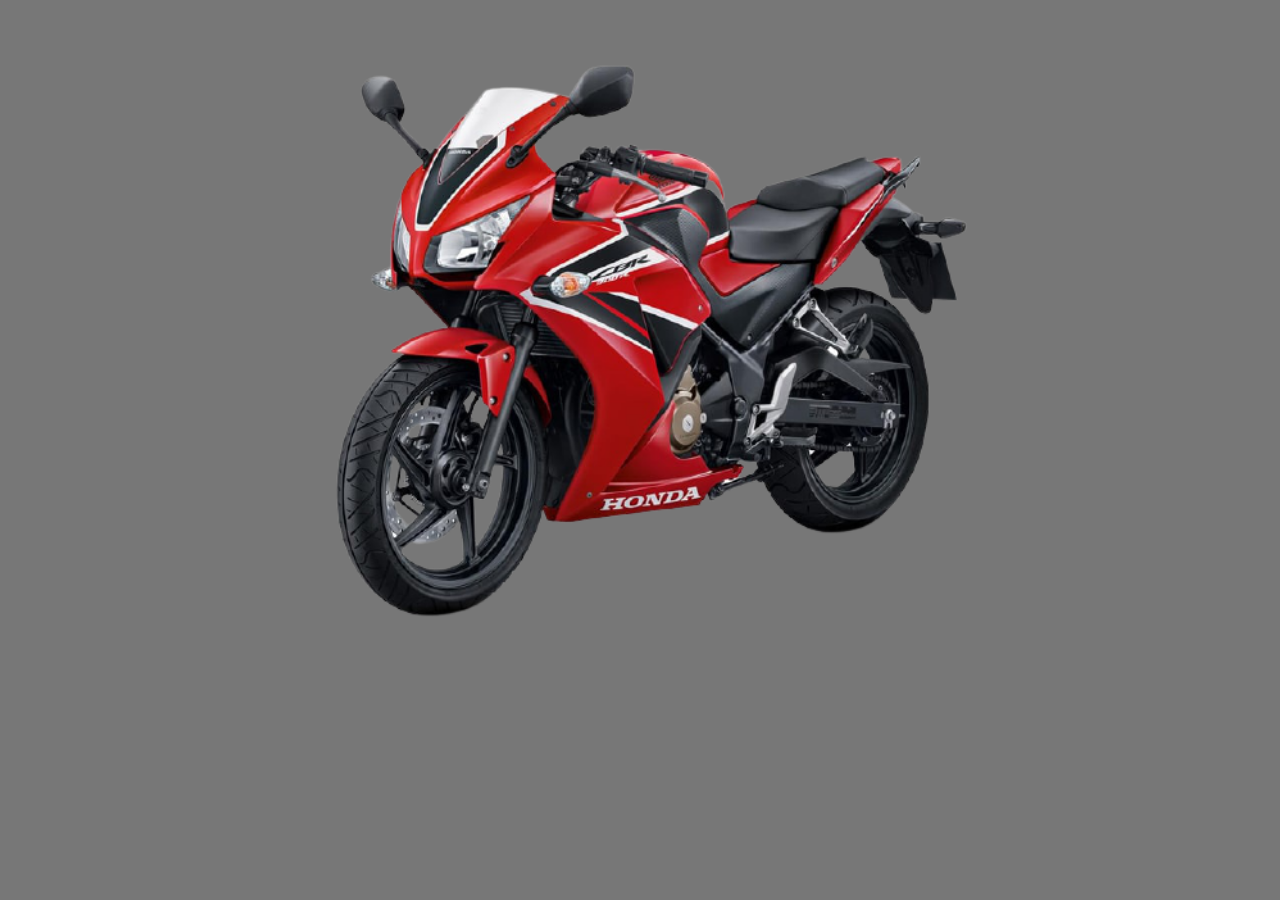
<file: purchase.html>
<!DOCTYPE html>
<html lang="en">
<head>
    <meta charset="UTF-8">
    <meta http-equiv="X-UA-Compatible" content="IE=edge">
    <meta name="viewport" content="width=device-width, initial-scale=1.0">
    <title>purchase</title>
    <link rel="stylesheet" href="css/style.css">
    <style>
        body{
            background: #777; 
        }
    </style>
    <style>
        .purchase{
            width:  700px;
            margin: auto;
            margin-top: 50px;        
        }
        .purchase img{
            width: 100%;
        }
    </style>
</head>
<body>
    <div class="purchase">
        <img src="images/header-bike.png" alt="">
    </div>
</body>
</html>
</file>
<file: css/style.css>
/* =============common style=============== */
@import url('https://fonts.googleapis.com/css2?family=Oswald:wght@200;300;400;500;600;700&display=swap');

body{
    font-family: oswald;
    font-family: 'Lato',sans-serif;
    margin: 0;
    padding: 0;
}
.container{
    width: 1060px;
    margin: auto;
}
.topbar{
    margin-bottom: 50px;
    margin-top: 50px;
 
}
.content{
    background: #264653;
}
/*============ menubar =================*/
.menu{
    padding: 0;
    margin-top: 30px;  
}
.menu li{
    display: inline;
}
.menu li a{
    padding: 15px 20px;
    color: #fffff4;
    text-decoration: none;  
}

.menubar{
    display: flex;
    width: 650px; 
    margin-left: 750px;
}
.head-button{

    background: #e76f51;
    margin-left: 50px;
	border-radius: 5px;
	text-decoration: none;
    color: #fffff4;
	text-transform: capitalize;
    padding: 10px 15px;
}
/* ================menubar end================= */
.button{
    margin-top: 0px 20pxpx;
    background: #e76f51;
	border-radius: 5px;
	text-decoration: none;
	text-transform: capitalize;
    padding: 15px 50px;
    color: #fffff4;
}
span{
   color: #e76f51; 
    
}

.banner{
    width: 500px;
    margin-top: 60px;
    margin-right: 40px;
}
.banner h1{
    font-size: 3em;
    line-height: 0;
   margin-bottom: 50px;
}
.top-banner{
    width: 600px;
}
.top-banner img{
    width: 100%;
   margin-bottom: 50px;
   margin-left: 50px;
}
.banners{
    margin-top: 80px;
    display: flex;
    color:#fffff4 ;
    justify-content: center; 
}
.banner p{
    line-height: 25px;
   margin-bottom: 40px;
}
/* =======================header end============= */
/* ==============best-bike=================== */

.border{
    border-bottom: 3px solid #e76f51;
    width: 60px;
    margin: auto;
    margin-top: -12px;
}
.head-light{
   text-align: center;
   margin-top: 150px;
}
.head-light p{
   margin-top: -30px;
}
.head-light h1{
    font-size: 3em;
}

.bike{
    width: 300px;
    margin-left: 20px;
    padding: 20px;
}
.bike img{
    width: 100%;
    padding: 20px;
}
/* ===============latest-news======================= */
.head-title{
    display: grid;
    grid-template-columns: 1fr 1fr 1fr;
    margin-top: 150px;
}

.title{
    padding: 20px;
    width: 330px;
    box-shadow: 0px 1px 5px #cecece;
    border-radius: 10px;
    padding-bottom: 40px;
    margin-right: 20px;
}
.title p{
    line-height: 30px;
    margin-bottom: 50px;
}
.title h1{
    font-size: 26px;
}
.title img{
    width: 100%;
}
.button1{
    background: #e76f51;
    text-decoration: none;
    color: #fffff4;
    padding: 20px 40px;
    border-radius: 10px;
}
.button2{
    width: 50px;
    text-decoration: none;
    color: #fffff4;
    padding: 20px 40px;
    border: 2px solid #e76f51;
    border-radius: 10px;
}
/* ===================happy clients=========== */
.bike1{
    width: 320px;
    border: 2px solid #cecece;
    border-radius: 5px;
    text-align: center;
    padding: 20px;
    margin-left: 20px;
}
.bike1 p{
   line-height: 30px;
}
.logo{
    width: 150px;
    margin: 0 auto;
}
.logo img{
    width: 100%;
}
.logo1{
    width: 150px;
    height: 150px;
    margin: 0 auto;
    border-radius: 100%;
}

.logo1 img{
    width: 100%;
    height: 100%;
    border-radius: 100%;
}
.clients{
    color: blue;
}
.clients1{
    background: rgb(80, 178, 235);
    width: 55px;
    height: 25px;
    font-weight: bold;
    margin: 0 auto;
}
.clients2{
    font-weight: bold;
}
ul{
  display: flex; 
  margin: 10px;
}
ul li{
   list-style-type: none;
   font-size: 20px;
   padding: 5px;
  
   color: #e76f51; 
}
/* ================question================= */
.end-title{
    display: grid;
    grid-template-columns: 1fr 1fr;
    margin-top: 150px;
}

.end{
    width: 450px;
    margin-right: 50px;
}
.end2{
    width: 450px;
    padding: 20px;
    border: 1px solid black;
    border-radius: 10px;
    margin-left: 50px;
}
.end img{
    width: 100%;
    padding: 20px;
}
/* ======================footer end====================== */
.container1{
    background: #0b0d17;
}
.end-title1{
    margin-top: 100px;
    margin-bottom: 100px;
}
.end-para{
    width: 1060px;
    color: white;
    display: flex;
    justify-content: space-between; 
    margin: 0 auto;
}
.end-image{
    width: 100px;
}
.end-image img{
    width: 100%;
}
/* ======================footer end====================== */
</file>
